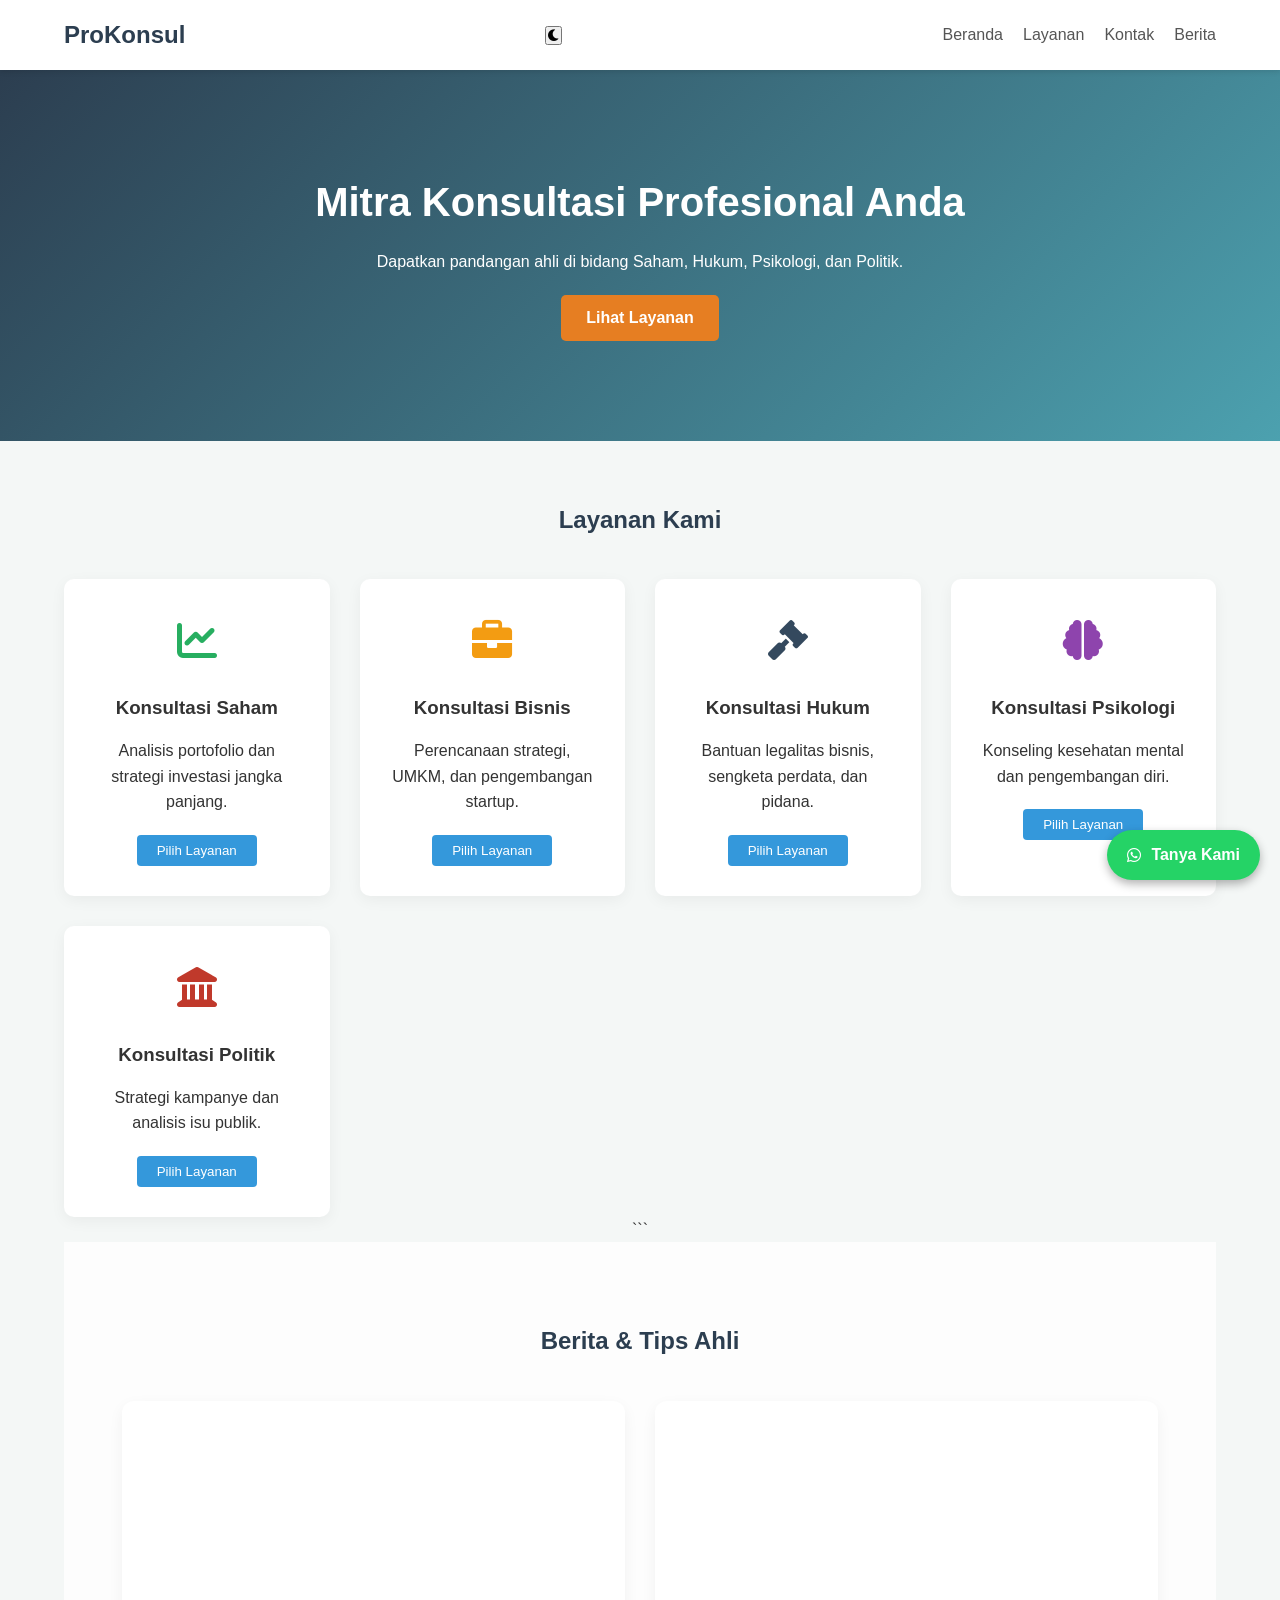
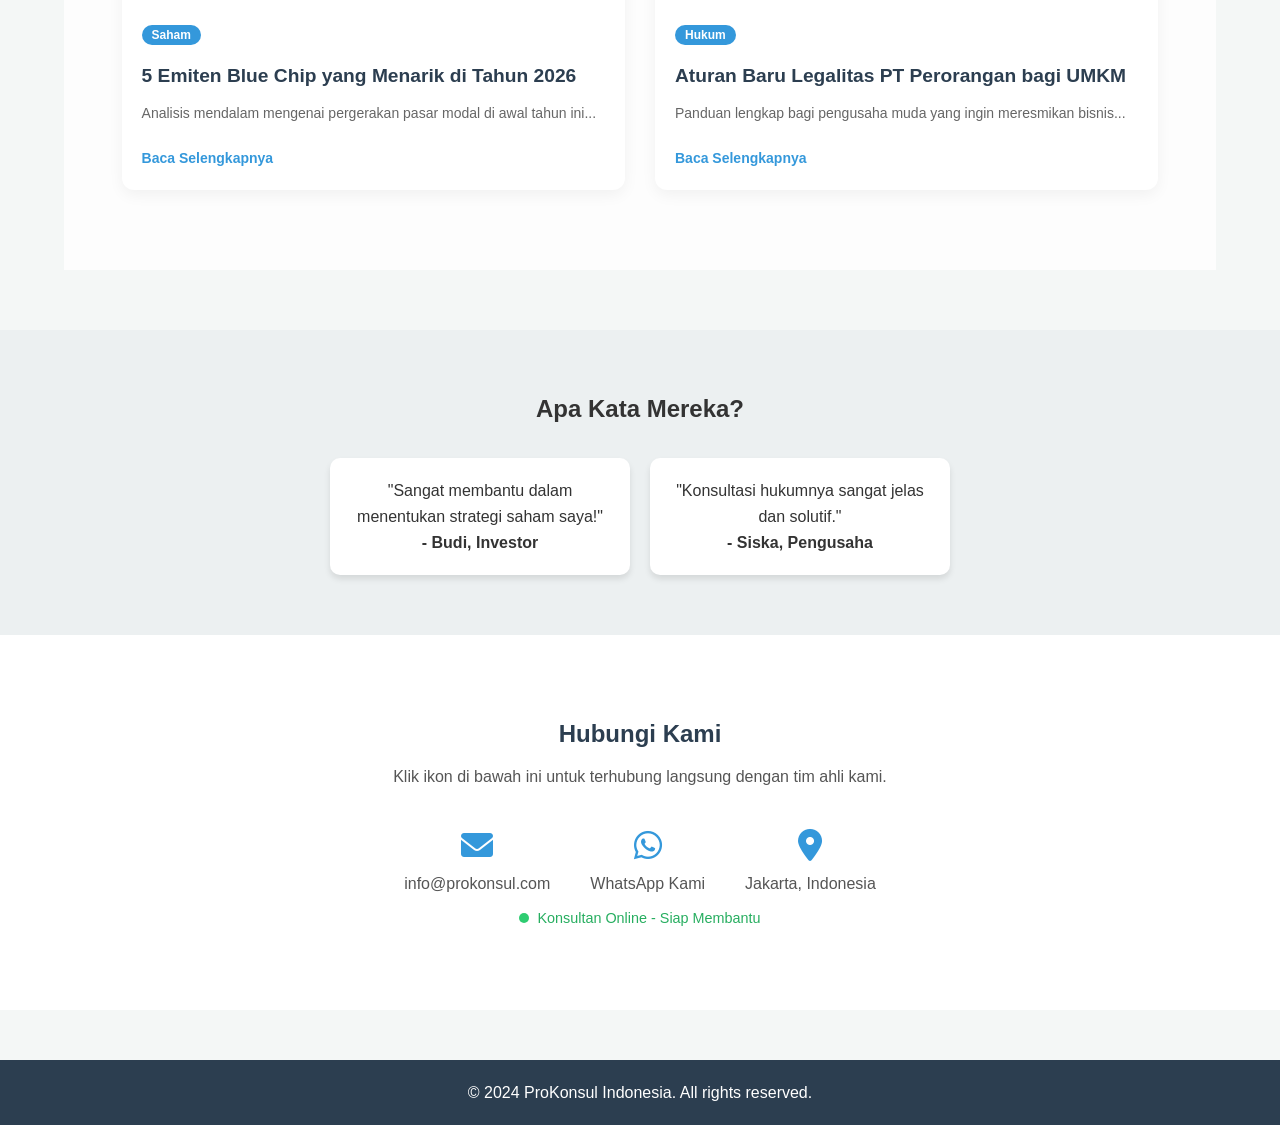
<file: index.html>
<!DOCTYPE html>
<html lang="id">
<head>
    <meta charset="UTF-8">
    <meta name="viewport" content="width=device-width, initial-scale=1.0">
    <title>ProKonsul - Solusi Terpadu</title>
    <link rel="stylesheet" href="https://cdnjs.cloudflare.com/ajax/libs/font-awesome/6.0.0/css/all.min.css">
    <link rel="stylesheet" href="style.css">
</head>
<body>


    

    <nav class="navbar">
        <div class="logo">ProKonsul</div> <button id="darkModeToggle" class="mode-btn"><i class="fas fa-moon"></i></button>
        <ul class="nav-links">
            <li><a href="#home">Beranda</a></li>
            <li><a href="#services">Layanan</a></li>
            <li><a href="#contact">Kontak</a></li>
            <li><a href="#blog">Berita</a></li>
        </ul>
    </nav>

    


    <header id="home" class="hero">
        <div class="hero-content">
            <h1>Mitra Konsultasi Profesional Anda</h1>
            <p>Dapatkan pandangan ahli di bidang Saham, Hukum, Psikologi, dan Politik.</p>
            <a href="#services" class="cta-button">Lihat Layanan</a>
        </div>
    </header>

    <section id="services" class="services-section">
        <h2>Layanan Kami</h2>
        <div class="cards-container">
    
            <div class="card" id="saham">
                <div class="icon-box"><i class="fas fa-chart-line"></i></div>
                <h3>Konsultasi Saham</h3>
                <p>Analisis portofolio dan strategi investasi jangka panjang.</p>
                <button class="book-btn" onclick="openModal('Konsultasi Saham')">Pilih Layanan</button>
            </div>
        
            <div class="card" id="bisnis">
                <div class="icon-box"><i class="fas fa-briefcase"></i></div>
                <h3>Konsultasi Bisnis</h3>
                <p>Perencanaan strategi, UMKM, dan pengembangan startup.</p>
                <button class="book-btn" onclick="openModal('Konsultasi Bisnis')">Pilih Layanan</button>
            </div>
        
            <div class="card" id="hukum">
                <div class="icon-box"><i class="fas fa-gavel"></i></div>
                <h3>Konsultasi Hukum</h3>
                <p>Bantuan legalitas bisnis, sengketa perdata, dan pidana.</p>
                <button class="book-btn" onclick="openModal('Konsultasi Hukum')">Pilih Layanan</button>
            </div>
        
            <div class="card" id="psikologi">
                <div class="icon-box"><i class="fas fa-brain"></i></div>
                <h3>Konsultasi Psikologi</h3>
                <p>Konseling kesehatan mental dan pengembangan diri.</p>
                <button class="book-btn" onclick="openModal('Konsultasi Psikologi')">Pilih Layanan</button>
            </div>
        
            <div class="card" id="politik">
                <div class="icon-box"><i class="fas fa-landmark"></i></div>
                <h3>Konsultasi Politik</h3>
                <p>Strategi kampanye dan analisis isu publik.</p>
                <button class="book-btn" onclick="openModal('Konsultasi Politik')">Pilih Layanan</button>
            </div>
        
        </div> ```

    <div id="bookingModal" class="modal">
        <div class="modal-content">
            <span class="close-btn" onclick="closeModal()">&times;</span>
            <h3 id="modalTitle">Formulir Konsultasi</h3>
            <form id="consultationForm">
                <div class="form-group">
                    <label>Nama Lengkap</label>
                    <input type="text" id="name" required placeholder="Masukkan nama Anda">
                </div>
                <div class="form-group">
                    <label>Email / WhatsApp</label>
                    <input type="text" id="contact" required placeholder="Email atau No WA">
                </div>
                <div class="form-group">
                    <label>Topik Permasalahan</label>
                    <textarea id="message" rows="4" placeholder="Ceritakan singkat kebutuhan Anda"></textarea>
                </div>
                <button type="submit" class="submit-btn">Kirim Permintaan</button>
            </form>
        </div>
    </div>

    <section id="blog" class="blog-section">
        <h2>Berita & Tips Ahli</h2>
        <div class="blog-container">
            
            <article class="blog-card">
                <div class="blog-img" style="background-image: url('https://images.unsplash.com/photo-1611974714024-42f01004bc6b?q=80&w=400');"></div>
                <div class="blog-content">
                    <span class="category">Saham</span>
                    <h3>5 Emiten Blue Chip yang Menarik di Tahun 2026</h3>
                    <p>Analisis mendalam mengenai pergerakan pasar modal di awal tahun ini...</p>
                    
                    <a href="tips-saham.html" class="read-more">Baca Selengkapnya</a>
                </div>
            </article>
    
            <article class="blog-card">
                <div class="blog-img" style="background-image: url('https://images.unsplash.com/photo-1589829545856-d10d557cf95f?q=80&w=400');"></div>
                <div class="blog-content">
                    <span class="category">Hukum</span>
                    <h3>Aturan Baru Legalitas PT Perorangan bagi UMKM</h3>
                    <p>Panduan lengkap bagi pengusaha muda yang ingin meresmikan bisnis...</p>
                    <a href="#" class="read-more">Baca Selengkapnya</a>
                </div>
            </article>
    
        </div>
    </section>
        
      
        </div>
    </section>

    <section id="testimonials" class="testimonials-section">
        <h2>Apa Kata Mereka?</h2>
        <div class="testimonial-container">
            <div class="testimonial-card">
                <p>"Sangat membantu dalam menentukan strategi saham saya!"</p>
                <h4>- Budi, Investor</h4>
            </div>
            <div class="testimonial-card">
                <p>"Konsultasi hukumnya sangat jelas dan solutif."</p>
                <h4>- Siska, Pengusaha</h4>
            </div>
        </div>
    </section>
   
    

    <section id="contact" class="contact-section">
        <div class="contact-container">
            <h2>Hubungi Kami</h2>
            <p>Klik ikon di bawah ini untuk terhubung langsung dengan tim ahli kami.</p>
            
            

            <div class="contact-info">
                <div class="info-item">
                    <a href="mailto:info@prokonsul.com">
                        <i class="fas fa-envelope"></i>
                        <p>info@prokonsul.com</p>
                    </a>
                </div>
    
                <div class="info-item">
                    <a href="https://wa.me/6285715630032" target="_blank">
                        <i class="fab fa-whatsapp"></i>
                        <p>WhatsApp Kami</p>
                    </a>
                </div>
    
                <div class="info-item">
                    <i class="fas fa-map-marker-alt"></i>
                    <p>Jakarta, Indonesia</p>
                </div>
            </div>
        </div>


        <div class="status-indicator">
            <span class="dot"></span>
            <span class="status-text">Konsultan Online - Siap Membantu</span>
        </div>
    </section>

    <footer>
        <p>&copy; 2024 ProKonsul Indonesia. All rights reserved.</p>
    </footer>

    <script src="script.js"></script>

    <a href="https://wa.me/6285715630032" class="floating-wa" target="_blank">
        <i class="fab fa-whatsapp"></i>
        <span>Tanya Kami</span>
    </a>

</body>
</html>
</file>
<file: style.css>
/* Reset Dasar */
* {
    margin: 0;
    padding: 0;
    box-sizing: border-box;
    font-family: 'Segoe UI', Tahoma, Geneva, Verdana, sans-serif;
}

body {
    background-color: #f4f7f6;
    color: #333;
    line-height: 1.6;
}

/* Navigasi */
.navbar {
    display: flex;
    justify-content: space-between;
    align-items: center;
    padding: 1rem 5%;
    background-color: #ffffff;
    box-shadow: 0 2px 5px rgba(0,0,0,0.1);
    position: sticky;
    top: 0;
    z-index: 1000;
}

.logo {
    font-size: 1.5rem;
    font-weight: bold;
    color: #2c3e50;
}

.nav-links {
    list-style: none;
    display: flex;
}

.nav-links li {
    margin-left: 20px;
}

.nav-links a {
    text-decoration: none;
    color: #555;
    font-weight: 500;
}

/* Hero Section */
.hero {
    background: linear-gradient(135deg, #2c3e50, #4ca1af);
    color: white;
    padding: 100px 20px;
    text-align: center;
}

.hero h1 {
    font-size: 2.5rem;
    margin-bottom: 15px;
}

.cta-button {
    display: inline-block;
    margin-top: 20px;
    padding: 10px 25px;
    background-color: #e67e22;
    color: white;
    text-decoration: none;
    border-radius: 5px;
    font-weight: bold;
    transition: background 0.3s;
}

.cta-button:hover {
    background-color: #d35400;
}

/* Services Section */
.services-section {
    padding: 60px 5%;
    text-align: center;
}

.services-section h2 {
    margin-bottom: 40px;
    color: #2c3e50;
}

.cards-container {
    display: grid;
    grid-template-columns: repeat(auto-fit, minmax(250px, 1fr));
    gap: 30px;
}

.card {
    background: white;
    padding: 30px;
    border-radius: 10px;
    box-shadow: 0 4px 15px rgba(0,0,0,0.05);
    transition: transform 0.3s;
}

.card:hover {
    transform: translateY(-10px);
}

.icon-box {
    font-size: 2.5rem;
    margin-bottom: 20px;
}

/* Warna Khusus per Kategori */
#saham .icon-box { color: #27ae60; }
#hukum .icon-box { color: #34495e; }
#psikologi .icon-box { color: #8e44ad; }
#politik .icon-box { color: #c0392b; }
#bisnis .icon-box { color: #f39c12; }

.card h3 {
    margin-bottom: 15px;
}

.book-btn {
    margin-top: 20px;
    padding: 8px 20px;
    background-color: #3498db;
    color: white;
    border: none;
    border-radius: 4px;
    cursor: pointer;
}

.book-btn:hover {
    background-color: #2980b9;
}

/* Modal / Pop-up Styling */
.modal {
    display: none; /* Hidden by default */
    position: fixed;
    z-index: 2000;
    left: 0;
    top: 0;
    width: 100%;
    height: 100%;
    background-color: rgba(0,0,0,0.5);
    justify-content: center;
    align-items: center;
}

.modal-content {
    background-color: white;
    padding: 30px;
    border-radius: 8px;
    width: 90%;
    max-width: 500px;
    position: relative;
    animation: fadeIn 0.3s;
}

.close-btn {
    position: absolute;
    top: 10px;
    right: 15px;
    font-size: 28px;
    cursor: pointer;
    color: #aaa;
}

.form-group {
    margin-bottom: 15px;
    text-align: left;
}

.form-group label {
    display: block;
    margin-bottom: 5px;
    font-weight: bold;
}

.form-group input, .form-group textarea {
    width: 100%;
    padding: 10px;
    border: 1px solid #ccc;
    border-radius: 4px;
}

.submit-btn {
    width: 100%;
    padding: 10px;
    background-color: #2c3e50;
    color: white;
    border: none;
    border-radius: 4px;
    cursor: pointer;
    font-size: 1rem;
}

footer {
    text-align: center;
    padding: 20px;
    background-color: #2c3e50;
    color: #ecf0f1;
    margin-top: 50px;
}

@keyframes fadeIn {
    from {opacity: 0; transform: translateY(-20px);}
    to {opacity: 1; transform: translateY(0);}
}

/* Contact Section Styling */
.contact-section {
    padding: 80px 5%;
    background-color: #ffffff;
    text-align: center;
}

.contact-container h2 {
    margin-bottom: 10px;
    color: #2c3e50;
}

.contact-info {
    display: flex;
    justify-content: center;
    flex-wrap: wrap;
    gap: 40px;
    margin-top: 40px;
}

.info-item {
    display: flex;
    flex-direction: column;
    align-items: center;
}

.info-item i {
    font-size: 2rem;
    color: #3498db;
    margin-bottom: 10px;
}

.info-item p {
    font-weight: 500;
    color: #555;
}

/* Tambahan Smooth Scroll agar perpindahan halus */
html {
    scroll-behavior: smooth;
}

/* Menambahkan jarak agar judul tidak tertutup navbar saat scroll */
.contact-section {
    padding: 80px 5%;
    background-color: #ffffff;
    text-align: center;
    scroll-margin-top: 70px; /* Sesuai dengan tinggi navbar Anda */
}

/* Memastikan link di dalam info-item bisa diklik */
.info-item a {
    text-decoration: none;
    color: inherit;
    display: block;
}

.info-item a:hover {
    color: #3498db;
    transform: scale(1.05);
    transition: 0.3s;
}

/* Efek scroll halus */
html {
    scroll-behavior: smooth;
}

.testimonials-section { padding: 60px 5%; text-align: center; background: #ecf0f1; }
.testimonial-container { display: flex; gap: 20px; justify-content: center; flex-wrap: wrap; margin-top: 30px; }
.testimonial-card { background: white; padding: 20px; border-radius: 10px; width: 300px; box-shadow: 0 4px 6px rgba(0,0,0,0.1); }

.dark-theme { background-color: #1a1a1a; color: #ffffff; }
.dark-theme .card, .dark-theme .navbar { background-color: #2d2d2d; color: #ffffff; }
.dark-theme .nav-links a { color: #ffffff; }

/* Pastikan teks tetap berwarna gelap jika kartu tetap putih */
.testimonial-card p, .testimonial-card h4 {
    color: #333; /* Warna gelap agar terlihat di kotak putih */
}

/* ATAU jika Anda ingin kartunya juga ikut gelap saat Dark Mode: */
.dark-theme .testimonial-card {
    background-color: #3d3d3d; /* Latar belakang kartu jadi abu-abu tua */
    color: #ffffff; /* Teks otomatis jadi putih */
}

.dark-theme .testimonial-card p {
    color: #ecf0f1; /* Warna teks isi testimoni di mode gelap */
}

.dark-theme .testimonial-card h4 {
    color: #f39c12; /* Warna nama pemberi testimoni di mode gelap */
}

/* Memastikan teks kontak tetap terlihat */
.contact-section p, 
.contact-section .info-item p {
    color: #555 !important; /* Warna abu gelap agar terlihat di background putih */
}

/* Perbaikan untuk Dark Mode pada Testimoni agar tidak putih di atas putih */
.dark-theme .testimonial-card {
    background-color: #333 !important; /* Kotak jadi gelap */
    color: #fff !important; /* Tulisan jadi putih */
}

.dark-theme .testimonial-card p {
    color: #ddd !important;
}

.dark-theme .testimonial-card h4 {
    color: #f39c12 !important; /* Warna emas untuk nama */
}

/* Memperbaiki footer agar teks terbaca */
footer p {
    color: #ffffff !important;
}

.floating-wa {
    position: fixed;
    bottom: 20px;
    right: 20px;
    background-color: #25d366;
    color: white;
    padding: 12px 20px;
    border-radius: 50px;
    text-decoration: none;
    display: flex;
    align-items: center;
    gap: 10px;
    font-weight: bold;
    box-shadow: 0 4px 10px rgba(0,0,0,0.3);
    z-index: 1000;
    transition: 0.3s;
}
.floating-wa:hover { transform: scale(1.1); background-color: #128c7e; }

.blog-section { padding: 80px 5%; text-align: center; background-color: #fdfdfd; }
.blog-container { 
    display: grid; 
    grid-template-columns: repeat(auto-fit, minmax(300px, 1fr)); 
    gap: 30px; 
    margin-top: 40px; 
}

.blog-card { 
    background: white; 
    border-radius: 12px; 
    overflow: hidden; 
    box-shadow: 0 5px 15px rgba(0,0,0,0.05); 
    text-align: left;
    transition: 0.3s;
}

.blog-card:hover { transform: translateY(-5px); box-shadow: 0 10px 20px rgba(0,0,0,0.1); }

.blog-img { height: 200px; background-size: cover; background-position: center; }

.blog-content { padding: 20px; }
.category { 
    background: #3498db; color: white; padding: 3px 10px; 
    border-radius: 20px; font-size: 12px; font-weight: bold; 
}

.blog-content h3 { margin: 15px 0 10px; font-size: 1.2rem; color: #2c3e50; }
.blog-content p { color: #666; font-size: 14px; margin-bottom: 20px; }

.read-more { color: #3498db; text-decoration: none; font-weight: bold; font-size: 14px; }
.read-more:hover { text-decoration: underline; }

/* Dark Mode Support untuk Blog */
.dark-theme .blog-card { background: #2d2d2d; }
.dark-theme .blog-content h3 { color: #fff; }
.dark-theme .blog-content p { color: #bbb; }

.status-indicator {
    display: flex;
    align-items: center;
    justify-content: center;
    gap: 8px;
    margin-top: 10px;
    font-size: 0.9rem;
    color: #27ae60;
}
.dot {
    height: 10px;
    width: 10px;
    background-color: #2ecc71;
    border-radius: 50%;
    display: inline-block;
    animation: blink 1.5s infinite;
}
@keyframes blink {
    0% { opacity: 1; }
    50% { opacity: 0.3; }
    100% { opacity: 1; }
}
</file>
